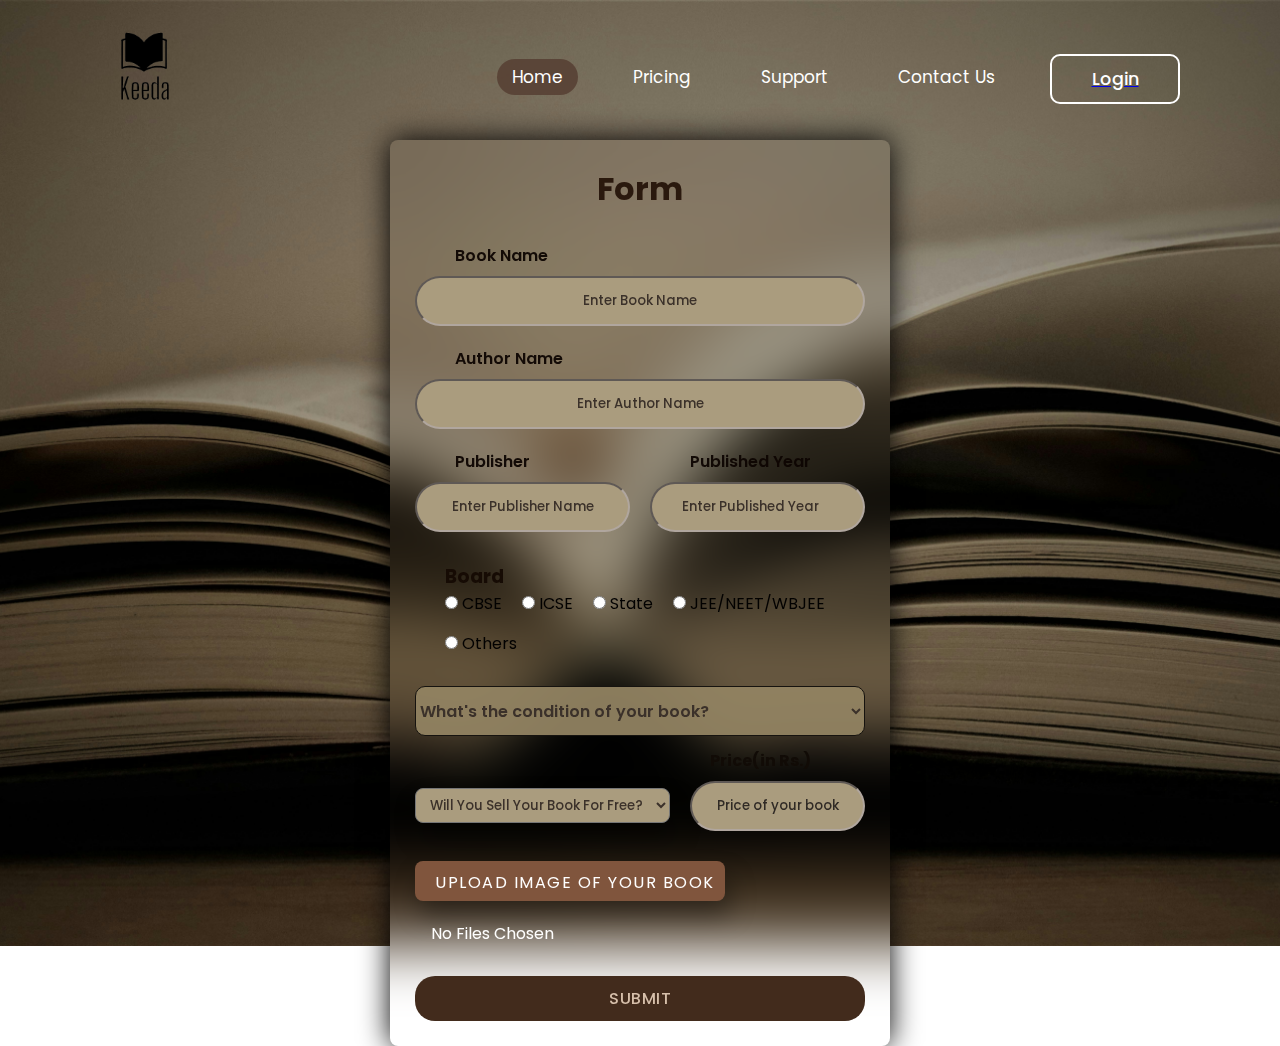
<file: index.html>
<!DOCTYPE html>
<html lang="en">
<head>
    <meta charset="UTF-8">
    <meta name="viewport" content="width=device-width, initial-scale=1.0">
    <title>Document</title>
    <link rel="stylesheet" href="https://cdnjs.cloudflare.com/ajax/libs/font-awesome/6.5.2/css/all.min.css" integrity="sha512-SnH5WK+bZxgPHs44uWIX+LLJAJ9/2PkPKZ5QiAj6Ta86w+fsb2TkcmfRyVX3pBnMFcV7oQPJkl9QevSCWr3W6A==" crossorigin="anonymous" referrerpolicy="no-referrer" />
    <link rel="stylesheet" href="style.css">
</head>
<body>
    <header id="header">
       
        <a href="#" class="logo"><img src="image3.png"></a>
    <nav>
        <ul>
            <li><a href="#" class="active">Home</a></li>
            <li><a href="index.html">Pricing</a></li>
            <li><a href="#">Support</a></li>
            <li><a href="#">Contact Us</a></li>
            <a href="index2.html">
                <button class='loginbtn'>Login</button>
                  </a> 
        </ul>
    </nav>
    </header>
    
    <section class="container">
        <header>Form</header>
       <form action="#" class="form">
           
            <div class="input-box">
                <label class="necessary">Book Name</label>
                <input type="text" placeholder="Enter Book Name" required>
            </div>

            <div class="input-box">
                <label class="necessary" >Author Name</label>
                <input type="text" placeholder="Enter Author Name" required>
            </div>
            <div class="column">
            <div class="input-box">
                <label>Publisher</label>
                <input type="text" placeholder="Enter Publisher Name" required>
            </div>
            <div class="input-box">
                <label class="necessary">Published Year</label>
                <input type="number" placeholder="Enter Published Year" min="1980" max="2024" required>
            </div>
        </div>
        
        <div class="board-box">
            <h3 class="necessary">Board</h3>
          <div class="board-option">
            <div class="board">
                <input type="radio" id="check-cbse" name="board" />
                <label for="check-cbse">CBSE</label>
            </div>
            <div class="board">
                <input type="radio" id="check-icse" name="board" />
                <label for="check-icse">ICSE</label>
            </div>
            <div class="board">
                <input type="radio" id="check-state" name="board" />
                <label for="check-state">State</label>
            </div>
            <div class="board">
                <input type="radio" id="check-jee" name="board" />
                <label for="check-jee">JEE/NEET/WBJEE</label>
            </div>
            <div class="board">
                <input type="radio" id="check-others" name="board" />
                <label for="check-others">Others</label>
            </div>
          </div>
        </div>
              <div class="select-box">
                <select>
                    <option selected="true" disabled="disabled">What's the condition of your book?</option>
                    <option>As good as new</option>
                    <option>Used but no markings</option>
                    <option>Missing a few pages</option>
                    <option>Torn but has all pages</option>
                    <option>Torn with few pages missing</option>
                </select>
             </div>  
                
             <div class="column">

                <div class="free">
                    <select>
                        <option selected="true" disabled="disabled">Will you sell your book for free?</option>
                        <option>Yes</option>
                        <option>No</option>
                        
                    </select>
                 </div>  

                <div class="price">
                    <label class="necessary" >Price(in Rs.)</label>
                    <input type="text" placeholder="Price of your book" required>
                </div>
            
                </div>
                <div class="image">
                    <input type="file" id="upload-btn" accept="image/*" multiple>
                    <label for="upload-btn" class="necessary"><i class="fa-solid fa-upload"></i>Upload Image of your book</label>
                    <div id="num-of-files">No files chosen</div>
                    <ul id="files-list"></ul>
                    </div>
                  
                    <button type="submit" class="btn">Submit</button>

        </form>
    </section>
    <!--Script-->
    <script src="script.js"></script>
</body>
</html>
</file>
<file: style.css>
@import url('https://fonts.googleapis.com/css2?family=Aladin&family=Poppins:ital,wght@0,100;0,200;0,300;0,400;0,500;0,600;0,700;0,800;0,900;1,100;1,200;1,300;1,400;1,500;1,600;1,700;1,800;1,900&display=swap');


*{
  margin:0;
  padding: 0;
  box-sizing: border-box;
  font-family: 'Poppins', sans-serif;
}

body{
  min-height: 100vh;
  background: url('img.jpg')no-repeat;
  background-size: cover;
  background-position: center;
  padding:20px;
  display: flex;
  align-items: center;
  justify-content: center;
}
#header{
  position: absolute;
  top:0;
  left:0;
  display: flex;
  justify-content: space-between;
  align-items: center;
  
  padding:30px 100px;
  width: 100%;
}
.logo img{
  height:10vh;
  padding-right: 40px;
  
}

header ul{
  display: flex;
  gap:40px;

}
ul li{
  list-style-type: none;
  margin-top: 10px;
}

#header ul li a {
   text-decoration: none;
   color:#fff;
   padding: 6px 15px;
   border-radius: 30px;
   font-size: 17px;
   
}


#header ul li a:hover,
#header ul li a.active{
background:rgba(87, 64, 51, 0.877);

}

ul button{
width:130px;
height: 50px;
border: 2px solid #fff;
font-size:1.1em;
color:#fff;
font-weight: 500;
outline:none;
padding:3px 3px;
border-radius:10px;
cursor: pointer;
 display:flex;
align-items:center;
justify-content: center;
background:transparent;
transition:.5s;
}
ul button:hover{
  background: #fff;
  color:rgba(71, 27, 10, 0.897);
}

.container{
  position: relative;
  top:120px;
  bottom:0;
  max-width: 500px;
  width: 100%;
  background:transparent;
  backdrop-filter:blur(30px);
  padding: 25px;
  border-radius: 8px;
  box-shadow: 0 0 30px;

}

.container header{
  font-size:2em;
  color:rgba(32, 14, 3, 0.89);
  text-align: center;
  font-weight: 700;
  margin-bottom: 30px;
}

.container .form{
  margin-top: 30px;

}

.form .input-box{
  width: 100%;
  margin-top: 20px;

}

.input-box label{
  color:rgba(14, 5, 2, 0.952);
  padding: 0 40px;
  font-size: 1rem;
  font-weight: 600;
  
}

.form .input-box input{
  position: relative;
  height: 50px;
  width: 100%;
  outline: none;
  background: rgb(170, 156, 126);
  border-radius: 40px;
  margin-top: 8px;
  padding:0 15px;
  text-align: center;
  border-color: rgba(177, 166, 160, 0.966);
  color:rgba(5, 1, 1, 0.952);
  cursor: pointer;
}

.form .input-box input::placeholder{
  color:rgb(59, 49, 42);
  font-weight:500;
}

.form  .column{
  display: flex;
  column-gap:20px;
 
}

.line{
  width:100%;
  height:3px;
  background-color: rgb(36, 18, 1);
 

}
.form :where(.board input, .board label){
  cursor: pointer;
  color: #020100;
}
 
h3{
  color: rgb(22, 11, 4);
}

.board-box{
  padding: 30px;
}

.board-option{
display: flex;
column-gap: 20px;
cursor: pointer;
}

.form :where(.board-option, .board){
  flex-wrap: wrap;
  row-gap: 15px;
}

.select-box select{
  height: 50px;
  width: 100%;
  outline:none;
  border:1px solid rgb(22, 19, 15);
  border-radius: 10px;
  color: rgb(24, 12, 2);
  font-size:1rem;
  background-color:  rgba(146, 131, 98, 0.938);
  color:rgb(59, 49, 42) ;
  font-weight: 600;
  text-align: justify;
  margin-bottom: 12px;
}
 
.select-box select option{
  background: #e4dbcdf5;
color: black;
}

input[type="file"]{
  display: none;

}

.image label{
  display: inline-block;
  text-transform: uppercase;
  color:#fff;
  background-color: rgb(128, 85, 61);
  text-align: center;
  padding:5px 10px;
  font-size: 1rem;
  letter-spacing: 1.5px;
  user-select: none;
  cursor: pointer;
  box-shadow: 5px 15px 25px rgba(0, 0, 0, 0.35);
  border-radius: 8px;
   margin-top: 30px;
}

.image label i{
  font-size: 20px;
  margin-right: 10px;

}

.image label:active{
  transform: scale(0.9);
  
}

.free select{
height:35px;
margin-top: 40px;
text-transform:capitalize;
padding:5px 10px;
background-color: rgb(170, 156, 126);
color:rgb(59, 49, 42);
font-weight: 500;
user-select: none;
box-shadow: 5px 15px 25px rgba(0,0,0,0.35);
border-radius: 8px;
outline: none;
cursor: pointer;

}

.free select option{
background: #cebfac;
color: black;
}

input[type="radio"]{
  accent-color: rgb(78, 53, 32);
}

.price input{
  position: relative;
  height: 50px;
  width: 100%;
  outline: none;
  background: rgb(170, 156, 126);
  border-radius: 40px;
  margin-top: 8px;
  padding:0 15px;
  text-align: center;
  border-color: rgba(177, 166, 160, 0.966);
  color:rgba(0, 0, 0, 0.952);
  cursor: pointer;
}

.price label{
  color:rgb(17, 11, 6);
  padding: 0 20px;
  font-size: 1rem;
  font-weight: 700;
}

.form .price input::placeholder{
  
    color:rgb(48, 42, 37);
    font-weight:500;
  }

  #num-of-files{
    font-weight: 400;
    margin-left: 20px;
    margin: 1.25em 0 1.87em 1em;
    text-transform: capitalize;
    color:#fff;

  }

  #files-list{
    list-style-type: none;

  }

  .image li{
    font-weight: 500;
    background-color: rgb(102, 86, 69);
    color:#cebfac;
    margin-bottom: 1em;
    padding: 1.1em 1em;
    border-radius: 0.3em;
    display: flex;
    justify-content: space-between;
  }

  .btn{
    width:100%;
    height: 45px;
    background: rgb(66, 43, 28);
    border: none;
    outline: none;
    border-radius: 20px;
    cursor: pointer;
    font-size: 1em;
    color:#ddc6b1f3;
    font-weight: 500;
    text-transform: uppercase;
    letter-spacing:.5px;
  }
</file>
